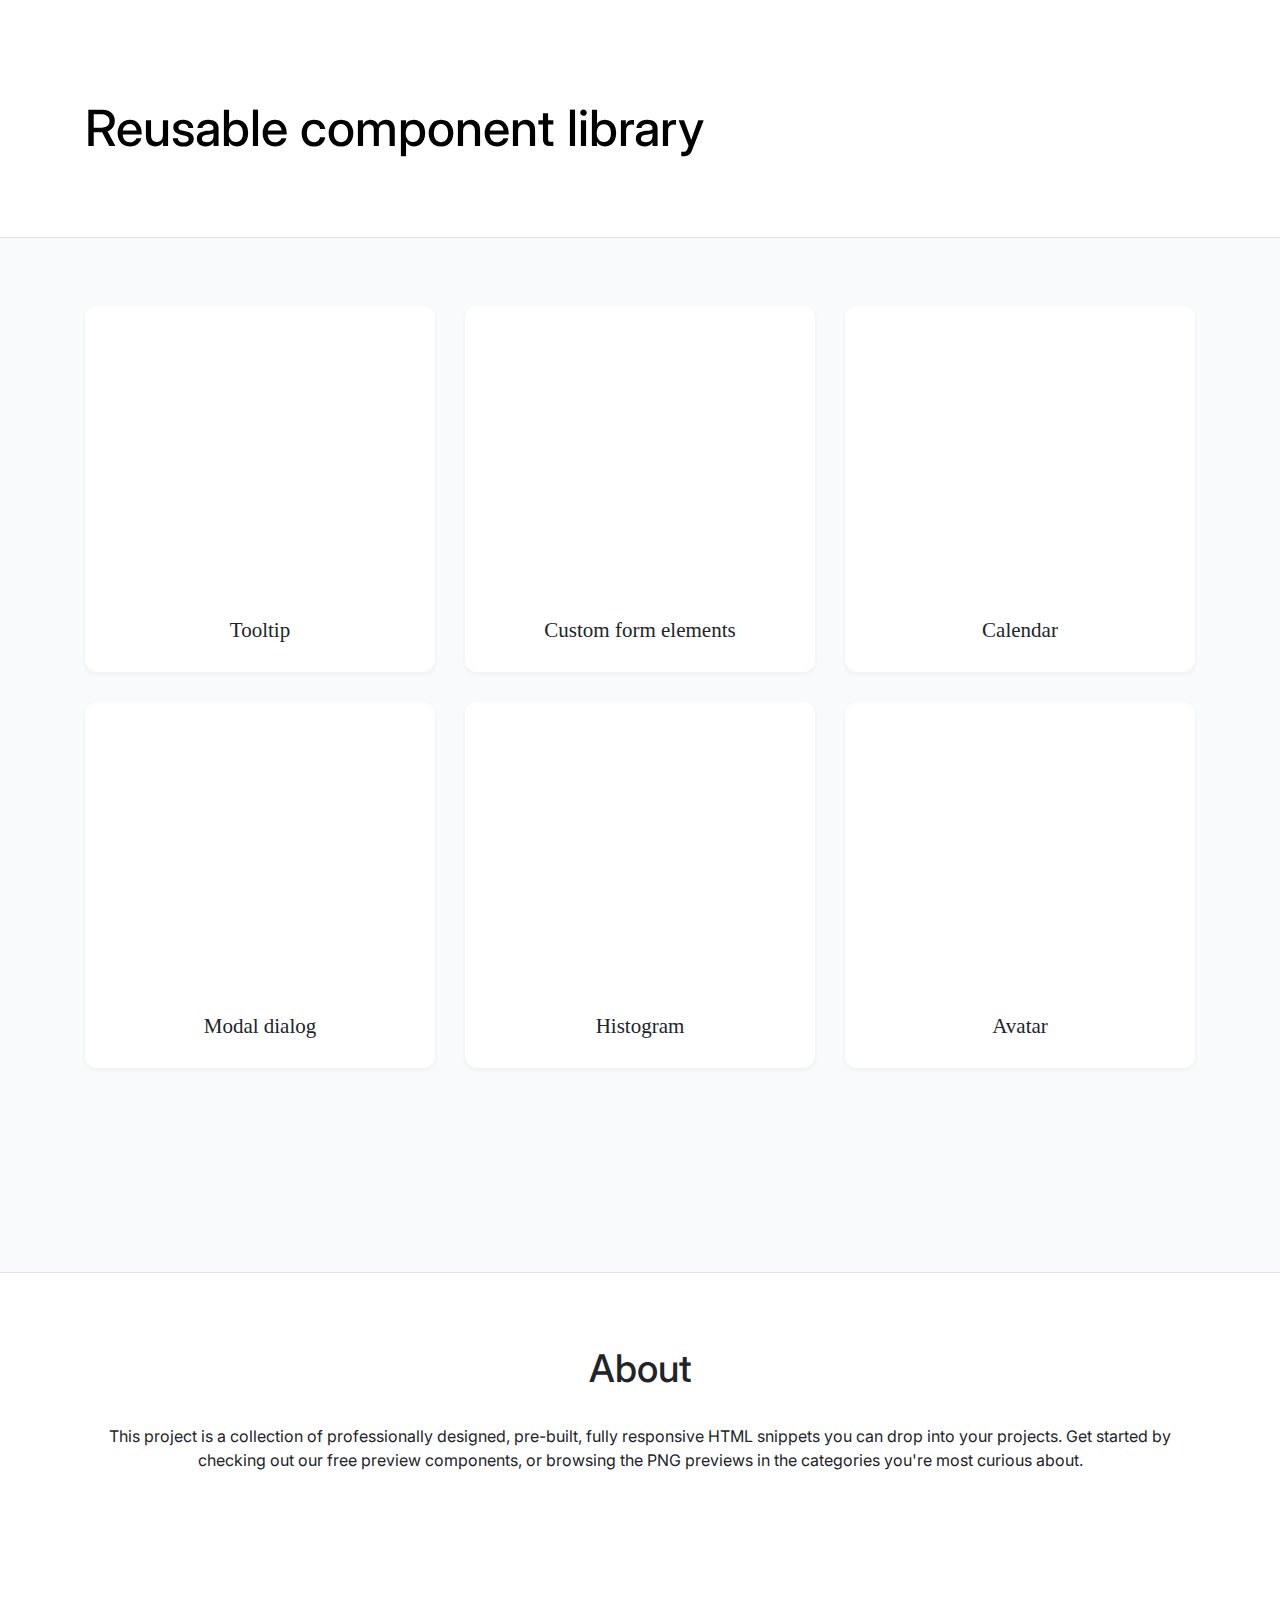
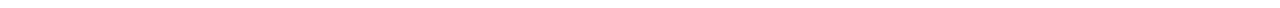
<file: index.html>
<!DOCTYPE html>
<!-- Главная страница -->
<html lang="en">
    <head>
        <link rel="stylesheet" href="assets/css/main.css">
    </head>
    <body>
        <header class="header">
            <div class="container">
                <h1 class="header__title">Reusable component library</h1>
            </div>
        </header>
        <main class="main">
            <div class="container main__container">
                <div class="card">
                    <h5 class="card__title">Tooltip</h5>
                </div>
                <div class="card">
                    <h5 class="card__title">Custom form elements</h5>
                </div>
                <div class="card">
                    <h5 class="card__title">Calendar</h5>
                </div>
                <div class="card">
                    <h5 class="card__title">Modal dialog</h5>
                </div>
                <div class="card">
                    <h5 class="card__title">Histogram</h5>
                </div>
                <div class="card">
                    <h5 class="card__title">Avatar</h5>
                </div>
            </div>
        </main>
        <footer class="footer">
            <div class="container">
                <h2 class="footer__title">About</h2>
                <p class="footer__text">This project is a collection of professionally designed, pre-built, fully responsive HTML snippets you can drop into your projects. Get started by checking out our free preview components, or browsing the PNG previews in the categories you're most curious about.</p>
            </div>
        </footer>
    </body>
</html>
</file>
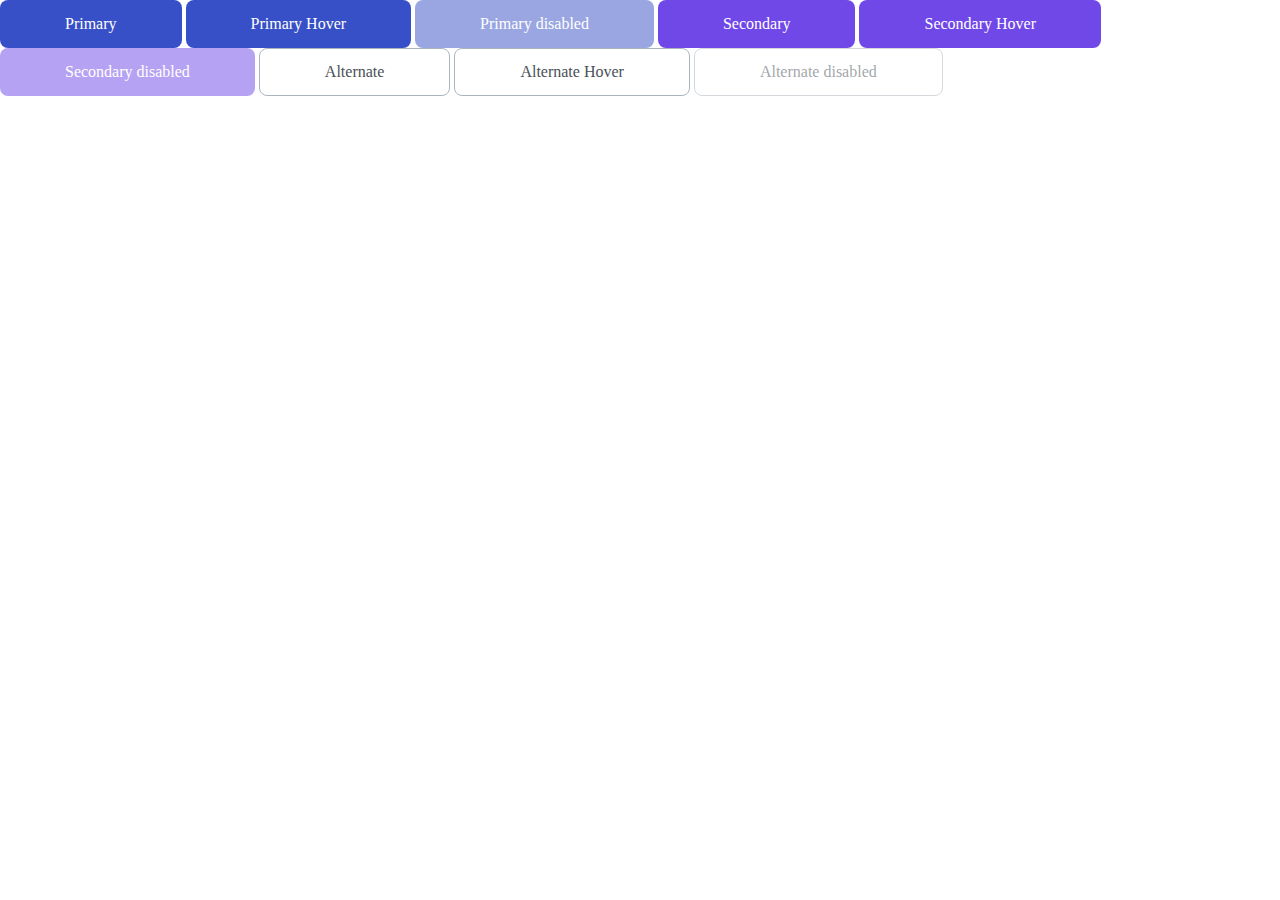
<file: 03-lection1/01-button/index.html>
<!DOCTYPE html>
<!-- Страница с кнопкой -->
<html lang="ru">
    <head>
        <link rel="stylesheet" href="../../assets/css/main.css">
        <link rel="stylesheet" href="./button.css">
    </head>
    <body>
        <button class="button button_primary">Primary</button>
        <button class="button button_primary">Primary Hover</button>
        <button class="button button_primary" disabled>Primary disabled</button>
        <button class="button button_secondary">Secondary</button>
        <button class="button button_secondary">Secondary Hover</button>
        <button class="button button_secondary" disabled>Secondary disabled</button>
        <button class="button button_alternate">Alternate</button>
        <button class="button button_alternate">Alternate Hover</button>
        <button class="button button_alternate" disabled>Alternate disabled</button>
    </body>
</html>
</file>
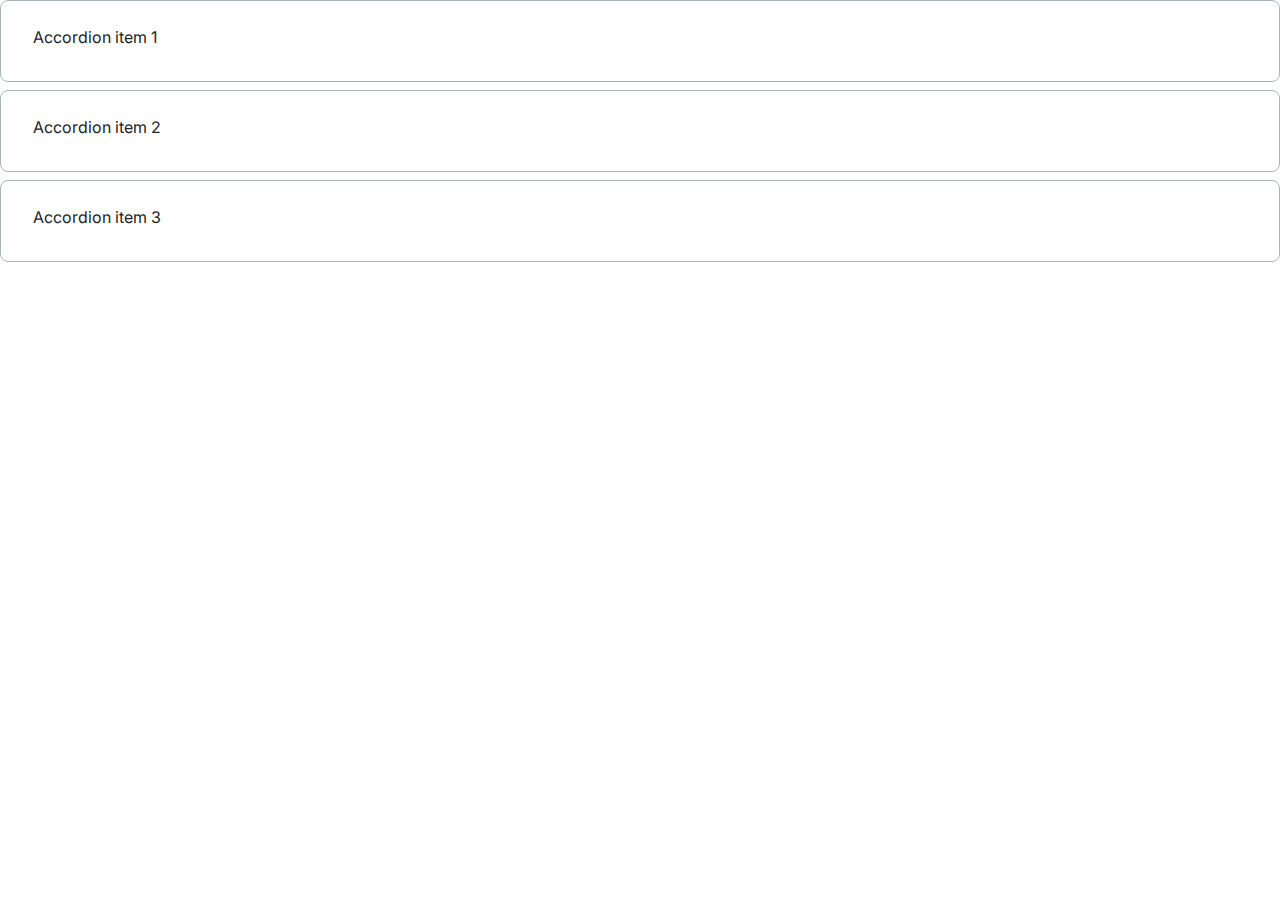
<file: 03-lection1/02-accordion/index.html>
<!DOCTYPE html>
<!-- Страница с аккордеоном -->
<html lang="ru">
    <head>
        <link rel="stylesheet" href="../../assets/css/main.css">
        <link rel="stylesheet" href="./accordion.css">
    </head>
    <body>
        <div class="accordion">
            <details class='accordion__item'>
                <summary class='accordion__summary'>
                    Accordion item 1
                </summary>
                <p class='accordion__text'>
                    Amet minim mollit non deserunt ullamco est sit aliqua dolor do amet sint. Velit officia consequat duis enim velit mollit. Exercitation veniam consequat sunt nostrud amet.
                </p>
            </details>
            <details class='accordion__item'>
                <summary class='accordion__summary'>
                    Accordion item 2
                </summary>
                <p class='accordion__text'>
                    Amet minim mollit non deserunt ullamco est sit aliqua dolor do amet sint. Velit officia consequat duis enim velit mollit. Exercitation veniam consequat sunt nostrud amet.
                </p>
            </details>
            <details class='accordion__item'>
                <summary class='accordion__summary'>
                    Accordion item 3
                </summary>
                <p class='accordion__text'>
                    Amet minim mollit non deserunt ullamco est sit aliqua dolor do amet sint. Velit officia consequat duis enim velit mollit. Exercitation veniam consequat sunt nostrud amet.
                </p>
            </details>
        </div>
    </body>
</html>
</file>
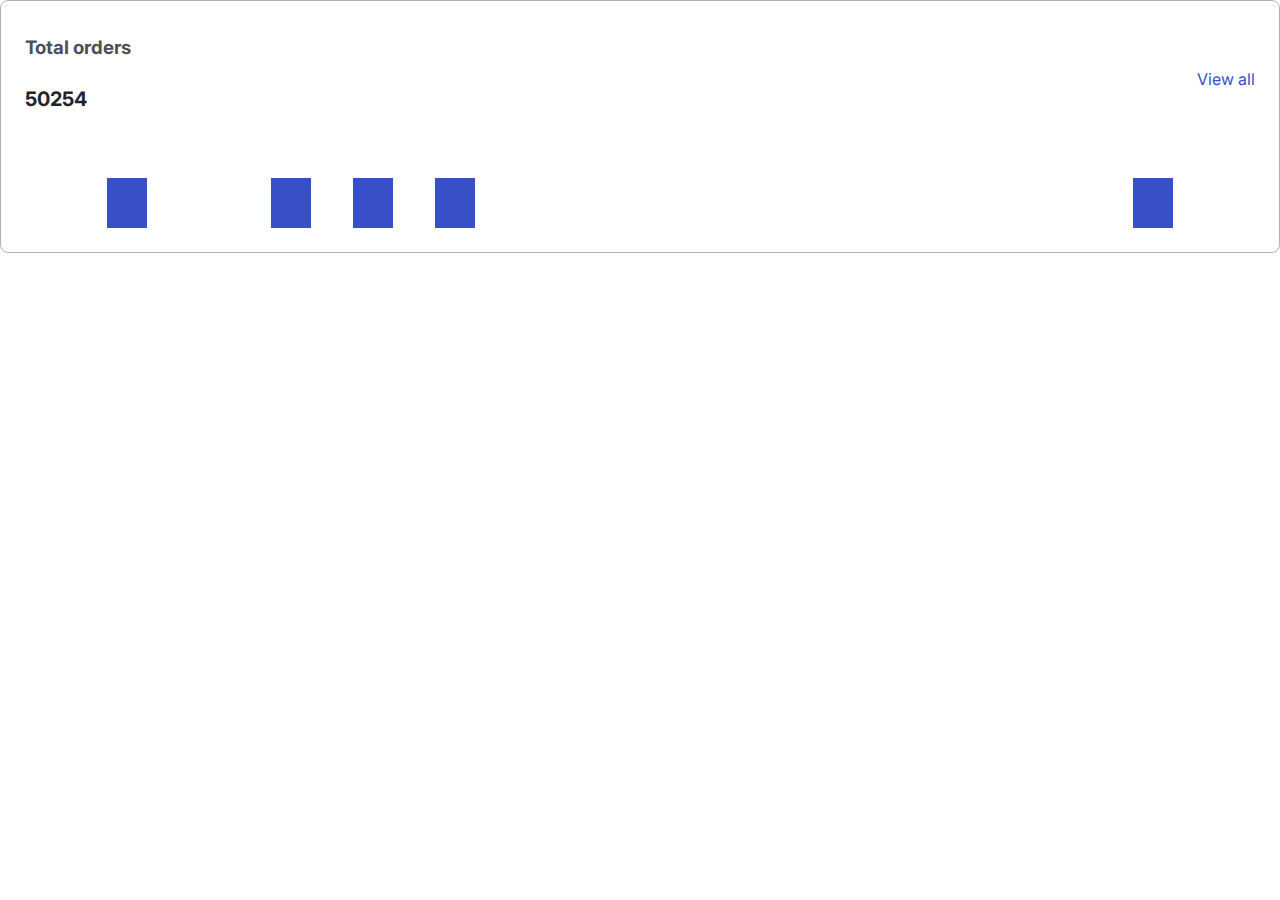
<file: 04-lection2/01-histogram/index.html>
<!DOCTYPE html>
<!-- Страница с гистограммой -->
<html lang="ru">
    <head>
        <link rel="stylesheet" href="../../assets/css/main.css">
        <link rel="stylesheet" href="./histogram.css">
    </head>
    <body>
        <div class="histogram">
            <div class="histogram__inner-top">
                <div class="histogram__inner">
                    <h3 class="histogram__title">Total orders</h3>
                    <h4 class="histogram__number">50254</h4>
                </div>
                <a class="histogram__view" href="">View all</a>
            </div>
            <div class="histogram__inner-bottom">
                <span class="histogram__date histogram__date_40"></span>
                <span class="histogram__date histogram__date_75"></span>
                <span class="histogram__date"></span>
                <span class="histogram__date histogram__date_90"></span>
                <span class="histogram__date histogram__date_25"></span>
                <span class="histogram__date histogram__date_10"></span>
                <span class="histogram__date histogram__date_65"></span>
                <span class="histogram__date histogram__date_75"></span>
                <span class="histogram__date"></span>
                <span class="histogram__date histogram__date_90"></span>
                <span class="histogram__date histogram__date_65"></span>
                <span class="histogram__date histogram__date_25"></span>
                <span class="histogram__date histogram__date_10"></span>
                <span class="histogram__date histogram__date_40"></span>
                <span class="histogram__date histogram__date_75"></span>
                <span class="histogram__date histogram__date_10"></span>
                <span class="histogram__date histogram__date_90"></span>
                <span class="histogram__date histogram__date_75"></span>
                <span class="histogram__date histogram__date_85"></span>
                <span class="histogram__date histogram__date_60"></span>
                <span class="histogram__date histogram__date_35"></span>
                <span class="histogram__date histogram__date_40"></span>
                <span class="histogram__date histogram__date_25"></span>
                <span class="histogram__date histogram__date_60"></span>
                <span class="histogram__date histogram__date_40"></span>
                <span class="histogram__date histogram__date_85"></span>
                <span class="histogram__date histogram__date_90"></span>
                <span class="histogram__date histogram__date_65"></span>
                <span class="histogram__date histogram__date_90"></span>
                <span class="histogram__date histogram__date_10"></span>
            </div>
        </div>
    </body>
</html>
</file>
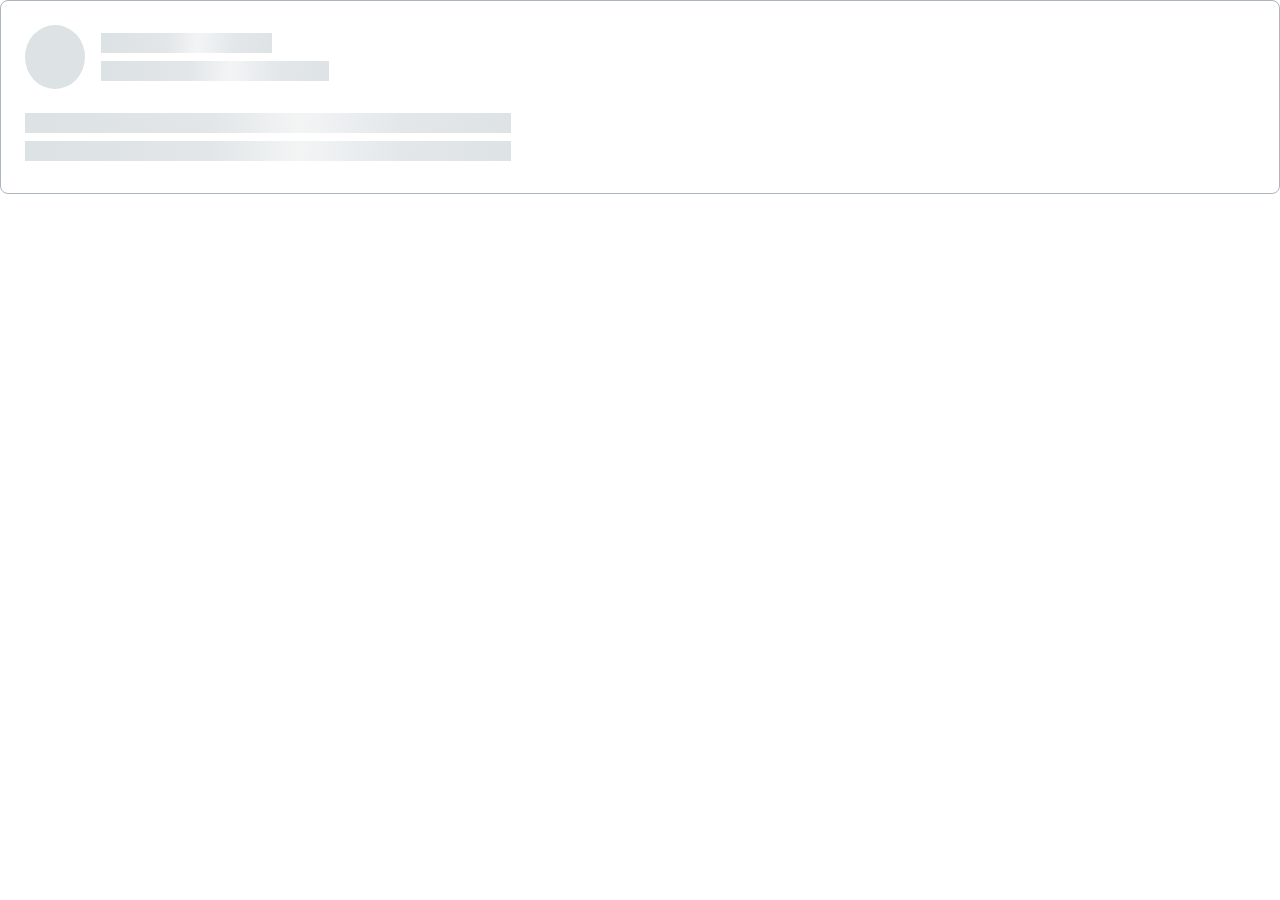
<file: 04-lection2/02-skeleton/index.html>
<!DOCTYPE html>
<!-- Страница со скелетоном -->
<html lang="ru">
    <head>
        <link rel="stylesheet" href="../../assets/css/main.css">
        <link rel="stylesheet" href="./skeleton.css">
    </head>
    <body>
        <div class="skeleton">
            <div class="skeleton__top">
                <div class="skeleton__block"></div>
                <div class="skeleton__inner">
                    <div class="skeleton__line skeleton__line_title"></div>
                    <div class="skeleton__line skeleton__line__description"></div>
                </div>
            </div>
            <div class="skeleton__bottom">
                <p class="skeleton__line skeleton__line_text"></p>
                <p class="skeleton__line skeleton__line_text"></p>
            </div>
        </div>
    </body>
</html>
</file>
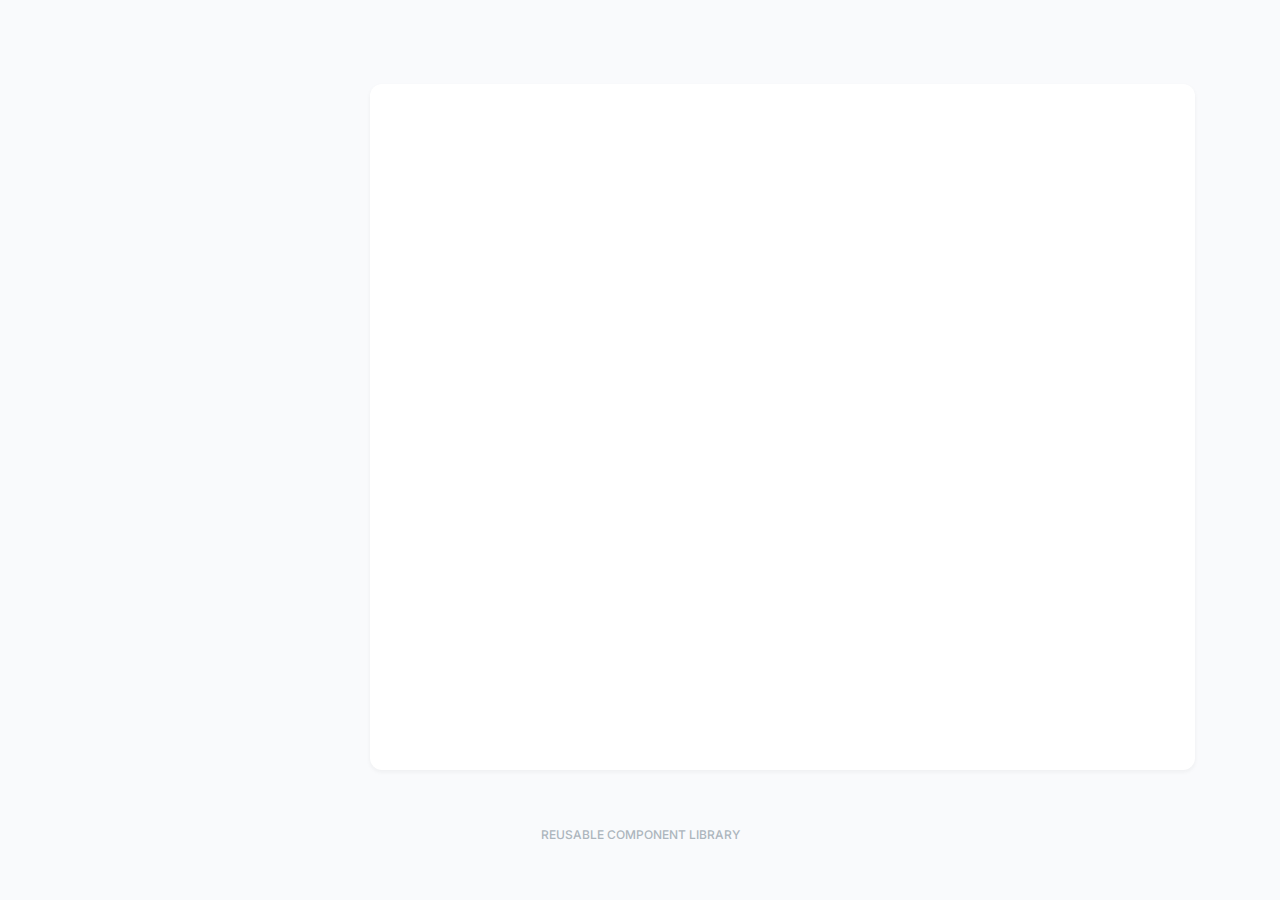
<file: pages/template.html>
<!DOCTYPE html>
<html lang="en">
<head>
  <meta charset="UTF-8">
  <meta name="viewport" content="width=device-width, initial-scale=1.0">
  <title>Component page</title>
  <link rel="stylesheet" href="../assets/css/main.css">
  <link rel="stylesheet" href="./component.css">
</head>
<body>
  <div class="page">
    <div class="container">
      <header class="header_component"></header>
    </div>
    <div class="container">
      <main class="main_component">
        <div class="menu"></div>
        <div class="component"></div>
      </main>
    </div>
    <div class="container">
      <footer class="footer_component">
        <h5 class='footer__title'>Reusable component library</h5>
      </footer>
    </div>
  </div>
</body>
</html>
</file>
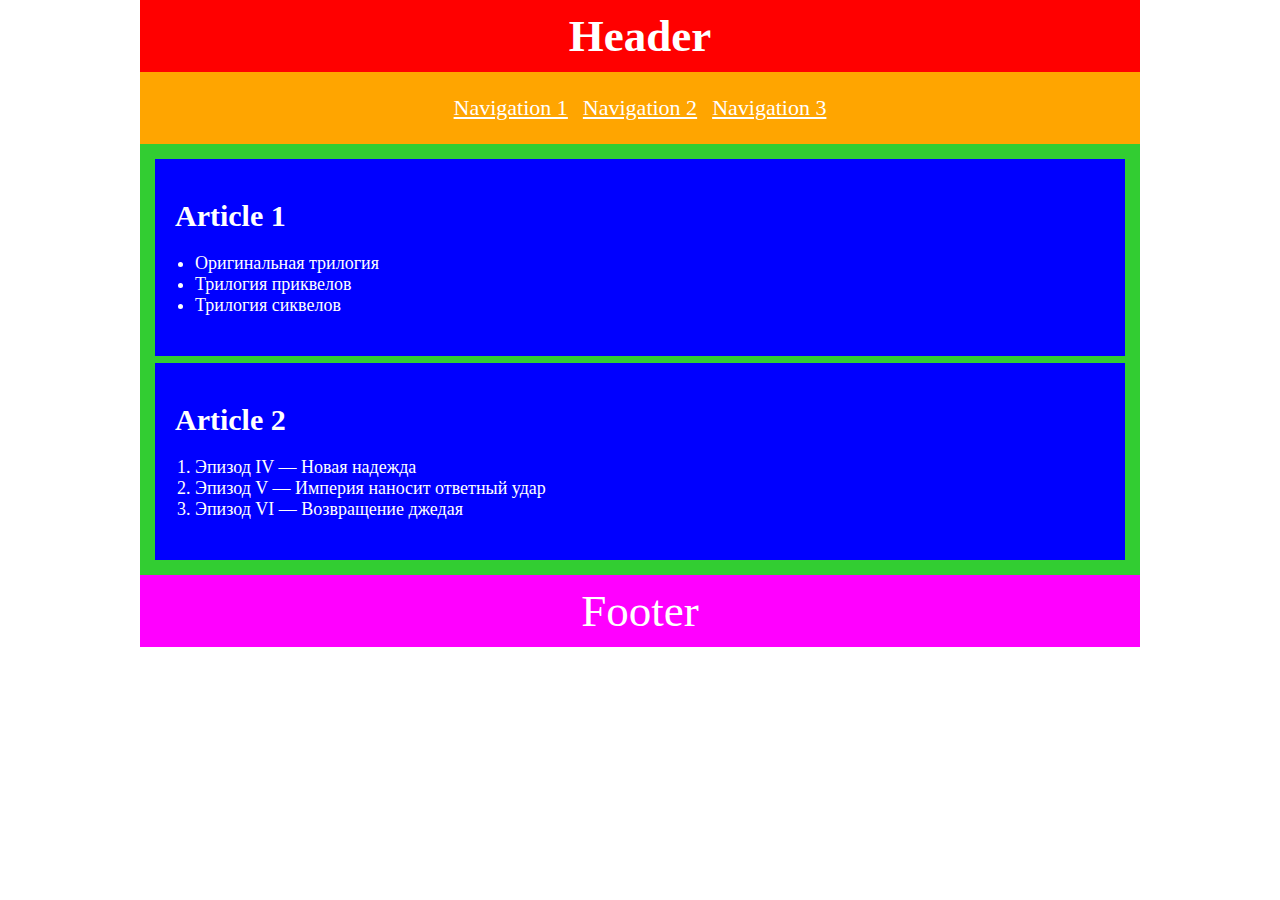
<file: 02-dz0/01-semantic-mockup/solution.html>
<!DOCTYPE html>
<html lang="en">
<head>
    <meta charset="UTF-8">
    <meta name="viewport" content="width=device-width, initial-scale=1.0">
    <title>Семантическая разметка страницы</title>
    <link rel="stylesheet" href="./style.css">
</head>
<body>
    <div class="page">
        <header>
            <h1>Header</h1>
            <nav>
                <a href="#">Navigation 1</a>
                <a href="#">Navigation 2</a>
                <a href="#">Navigation 3</a>
            </nav>
        </header>
        <main>
            <article>
                <h2>Article 1</h2>
                <ul>
                    <li>Оригинальная трилогия</li>
                    <li>Трилогия приквелов</li>
                    <li>Трилогия сиквелов</li>
                </ul>
            </article>
            <article>
                <h2>Article 2</h2>
                <ol>
                    <li>Эпизод IV — Новая надежда</li>
                    <li>Эпизод V — Империя наносит ответный удар</li>
                    <li>Эпизод VI — Возвращение джедая</li>
                </ol>
            </article>
        </main>
        <footer>Footer</footer>
    </div>
</body>
</html>
</file>
<file: 03-lection1/01-button/button.css>
.button {
  padding: 15px 65px;
  color: var(--white);
  border: none;
  border-radius: 8px;
  font-family: 'Roboto';
  font-weight: 500;
  font-size: 16px;
  line-height: 100%;
  text-align: center;
  cursor: pointer;
  height: 48px;
}
.button_primary {
  background-color: var(--primary);
  transition: 0.3s ease-in-out;
}
.button_primary:hover {
  background-color: var(--primaryHover);
}
.button_secondary {
  background-color: var(--secondary);
  transition: 0.3s ease-in-out;
}
.button_secondary:hover {
  background-color: var(--secondaryHover);
}
.button_alternate {
  color: var(--grey-4);
  border: 1px solid var(--grey-3);
  background-color: var(--alternate);
  transition: 0.3s ease-in-out;
}
.button_alternate:hover {
  border: 1px solid var(--alternateHover);
}
.button:disabled {
  opacity: 0.5;
  pointer-events: none;
}
</file>
<file: 03-lection1/02-accordion/accordion.css>
.accordion__item {
  padding: 24px 48px 32px 32px;
  margin-bottom: 8px;
  border: 1px solid var(--grey-3);
  border-radius: 8px;
  font-family: 'Inter';
  font-weight: 400;
  font-size: 16px;
  line-height: 24px;
  color: var(--black);
  background-color: var(--white);
}
.accordion__item:last-child {
  margin-bottom: 0;
}
.accordion__summary {
  display: block;
}
.accordion__summary::-webkit-details-marker {
  display: none;
}
.accordion__text {
  margin-top: 16px;
  color: var(--grey-4);
}
</file>
<file: 04-lection2/01-histogram/histogram.css>
.histogram {
  display: flex;
  flex-direction: column;
  gap: 39px;
  padding: 16px 24px 24px;
  border: 1px solid var(--grey-3);
  border-radius: 8px;
}
.histogram__inner-top {
  display: flex;
  justify-content: space-between;
  align-items: center;
}
.histogram__inner {
  font-family: Inter;
  font-weight: 400;
  font-size: 16px;
  line-height: 24px;
}
.histogram__title {
  margin-bottom: 6px;
  color: var(--black);
  opacity: 0.8;
}
.histogram__number {
  font-size: 20px;
  line-height: 26px;
  color: var(--black);
}
.histogram__view {
  margin-top: 3px;
  color: var(--primary);
  text-decoration: none;
}
.histogram__inner-bottom {
  display: flex;
  align-items: flex-end;
  gap: 1px;
  height: 50px;
}
.histogram__date {
  flex: 1 0 9px;
  background-color: var(--primary);
  height: 100%;
}
.histogram__date_10 {
  height: var(--40);
}
.histogram__date_25 {
  height: var(--25);
}
.histogram__date_35 {
  height: var(--35);
}
.histogram__date_40 {
  height: var(--40);
}
.histogram__date_60 {
  height: var(--60);
}
.histogram__date_75 {
  height: var(--75);
}
.histogram__date_85 {
  height: var(--85);
}
.histogram__date_90 {
  height: var(--90);
}
</file>
<file: 04-lection2/02-skeleton/skeleton.css>
.skeleton {
  padding: 24px 40px 32px 24px;
  border: 1px solid var(--grey-3);
  border-radius: 8px;
}
.skeleton__top {
  display: flex;
  justify-content: flex-start;
  align-items: center;
  gap: 16px;
  margin-bottom: 24px;
}
.skeleton__block {
  width: 64px;
  height: 64px;
  border-radius: 50%;
  background-color: var(--grey-2);
}
.skeleton__inner {
  display: flex;
  flex-direction: column;
  gap: 8px;
  width: 100%;
}
.skeleton__line {
  height: 20px;
  background: var(--skeleton-bg);
}
.skeleton__line_title {
  width: 15%;
}
.skeleton__line__description {
  width: 20%;
}
.skeleton__line_text {
  width: 40%;
}
.skeleton__bottom {
  display: flex;
  flex-direction: column;
  gap: 8px;
}
</file>
<file: pages/component.css>
.page {
  display: grid;
  grid-template-rows:  auto 1fr auto;
  min-height: 100vh;
  background-color: var(--bg-main);
}
.container {
  width: 100%;
}
.component {
  background-color: var(--white);
  background: #FFFFFF;
  box-shadow: 0px 2px 4px rgba(33, 36, 41, 0.05);
  border-radius: 12px;
}
.header_component {
  padding: 24px 0 60px;
}
.main_component {
  display: grid;
  grid-template-columns: 229px 1fr;
  gap: 56px;
  height: 100%;
}
.footer_component {
  display: flex;
  justify-content: center;
  padding: 56px 0;
}
.footer__title {
  margin: 0;
  font-family: Inter;
  font-weight: 500;
  font-size: 12px;
  line-height: 18px;
  text-transform: uppercase;
  color: var(--grey-3);
}
</file>
<file: 02-dz0/01-semantic-mockup/style.css>
* {
  margin: 0;
  padding: 0;
  box-sizing: border-box;
}
.page {
  max-width: 1000px;
  min-height: 100vh;
  margin: 0 auto;
}
h1 {
  padding: 10px;
  font-size: 45px;
  color: white;
  background-color: red;
  text-align: center;
}
nav {
  display: flex;
  align-items: center;
  justify-content: center;
  gap: 15px;
  padding: 15px;
  background-color: orange;
}
nav a {
  padding: 8px 0;
  color: white;
  font-size: 22px;
}
main {
  display: flex;
  flex-direction: column;
  gap: 7px;
  padding: 15px;
  background-color: limegreen;
}
article {
  padding: 40px 20px;
  color: white;
  background-color: blue;
}
h2 {
  margin-bottom: 20px;
  font-size: 30px;
}
ul, ol {
  padding: 0 20px;
}
li {
  font-size: 18px;
}
footer {
  padding: 10px;
  font-size: 45px;
  text-align: center;
  color: white;
  background-color: fuchsia;
}
</file>
<file: assets/css/main.css>
@import '../fonts/fonts.css';
@import 'normalize.css';
@import 'reset.css';
@import '../../components/header/header.css';
@import '../../components/main/main.css';
@import '../../components/footer/footer.css';
@import '../../components/container/container.css';
@import '../../components/card/card.css';

:root {
    --white: #ffffff;
    --black: #212429;
    --pink: #F784AD;
    --purple: #7048E8;
    --blue: #374FC7;
    --red: #F03D3E;
    --grey-1: #F8F9FA;
    --grey-2: #DDE2E5;
    --grey-3: #ACB5BD;
    --grey-4: #495057;
    --bg-main: #f9fafc;

    --primary: #4263EB;
    --primaryHover: #2342C0;
    --secondary: #7048E8;
    --secondaryHover: #5028C6;
    --alternate: #FFFFFF;
    --alternateHover: #212429;

    --card-title: var(--black);
    --skeleton-bg: linear-gradient(92.51deg, #DDE2E5 6.44%, #E2E6E8 38.47%, #F3F5F5 56.48%, #E3E7EA 77.5%, #DDE2E5 102.52%);

    --error: var(--red);
    --success: var(--blue);
    --bubble-bg: #4263EB;

    --primary: var(--blue);
    --secondary: var(--purple);
}

* {
    font-family: 'Inter', sans-serif;
}
</file>
